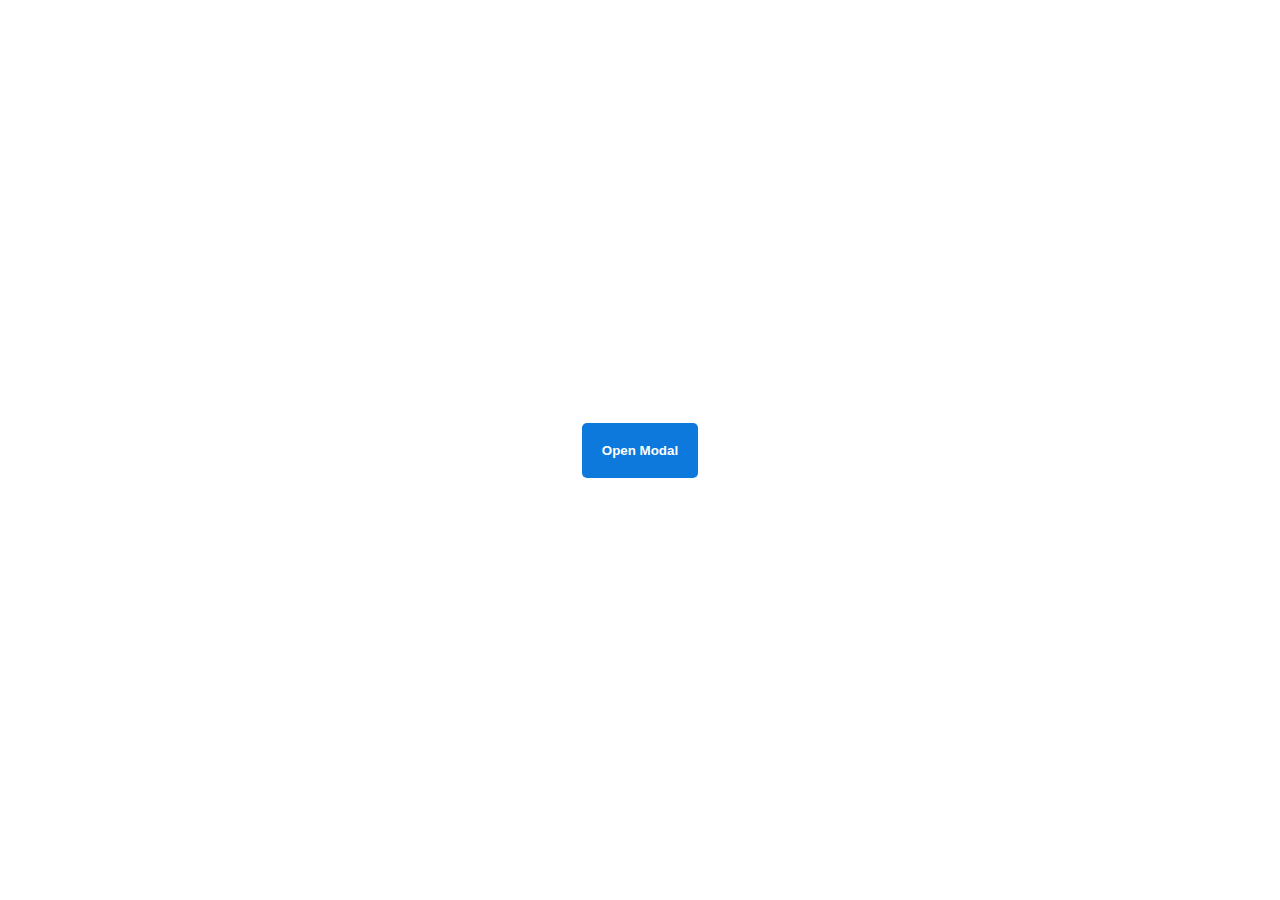
<file: animation/02-pop-up/index.html>
<!DOCTYPE html>
<html lang="en">
  <head>
    <meta charset="UTF-8" />
    <meta http-equiv="X-UA-Compatible" content="IE=edge" />
    <meta name="viewport" content="width=device-width, initial-scale=1.0" />
    <title>Popup</title>
    <link rel="stylesheet" href="style.css" />
  </head>
  <body>
    <div class="backdrop"></div>
    <div class="popup-modal">
      <h1>Look at me!</h1>
      <p>I'm a pop up dialog!</p>
      <button id="close-modal">Close Modal</button>
    </div>
    <div class="button-container">
      <button id="trigger-modal">Open Modal</button>
    </div>
    <script src="script.js"></script>
  </body>
</html>
</file>
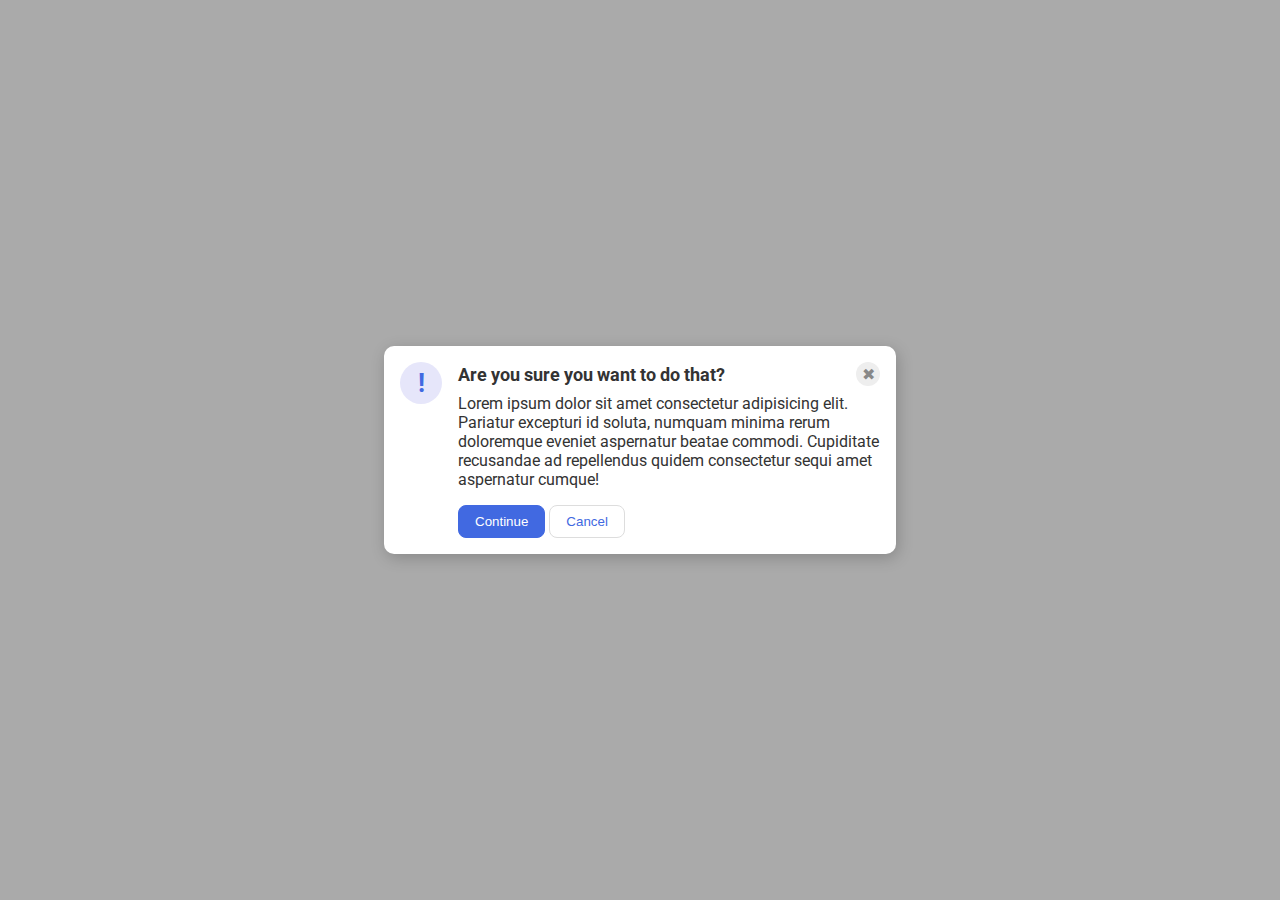
<file: flex/05-flex-modal/index.html>
<!DOCTYPE html>
<html lang="en">
  <head>
    <meta charset="UTF-8" />
    <meta http-equiv="X-UA-Compatible" content="IE=edge" />
    <meta name="viewport" content="width=device-width, initial-scale=1.0" />
    <link rel="stylesheet" href="style.css" />
    <title>Modal</title>
  </head>
  <body>
    <div class="modal">
      <div class="icon">!</div>
      <div class="container">
        <div class="header">
          Are you sure you want to do that?
          <div class="close-button">✖</div>
        </div>
        <div class="text">
          Lorem ipsum dolor sit amet consectetur adipisicing elit. Pariatur
          excepturi id soluta, numquam minima rerum doloremque eveniet
          aspernatur beatae commodi. Cupiditate recusandae ad repellendus quidem
          consectetur sequi amet aspernatur cumque!
        </div>
        <button class="continue">Continue</button>
        <button class="cancel">Cancel</button>
      </div>
    </div>
  </body>
</html>
</file>
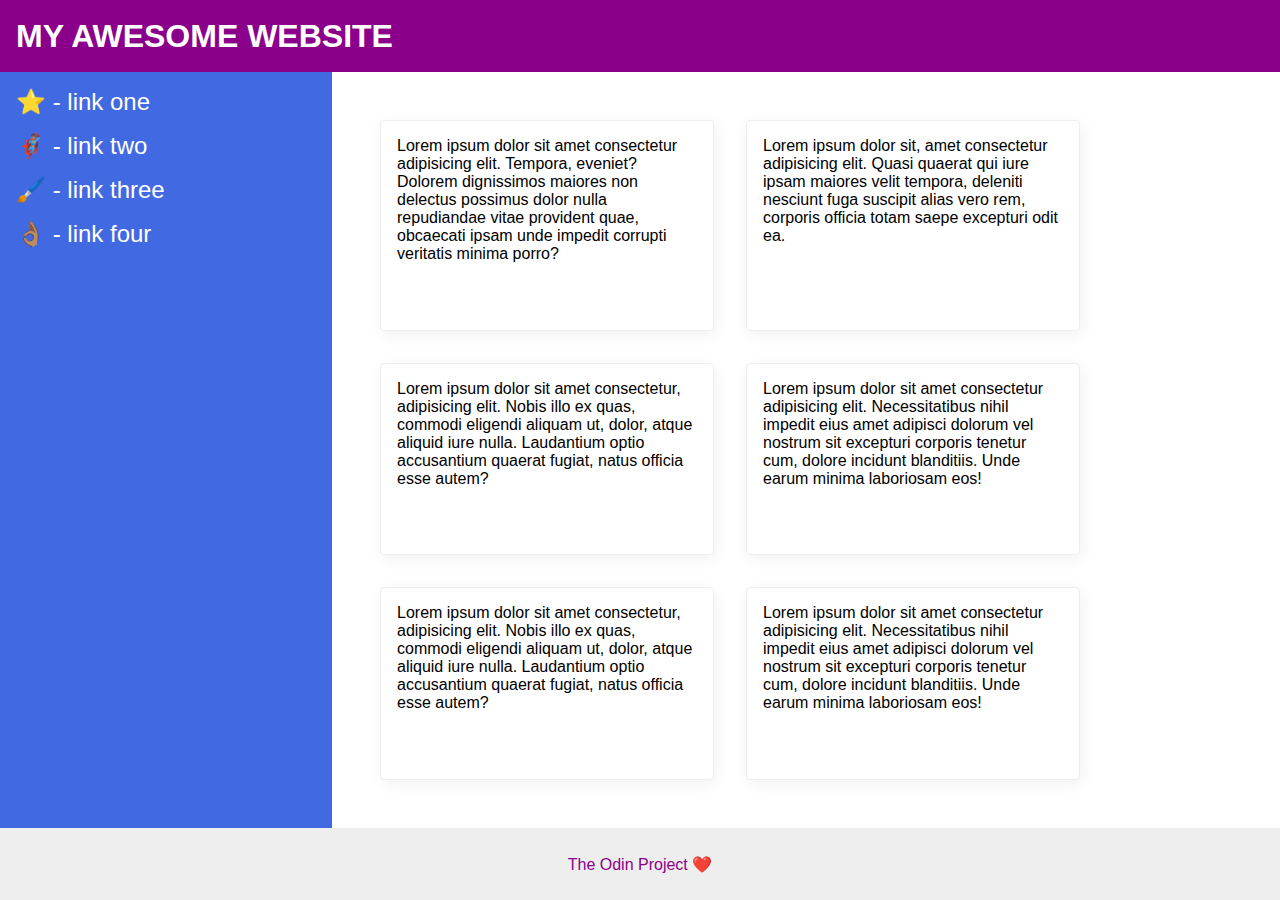
<file: flex/07-flex-layout-2/index.html>
<!DOCTYPE html>
<html lang="en">
  <head>
    <meta charset="UTF-8" />
    <meta http-equiv="X-UA-Compatible" content="IE=edge" />
    <meta name="viewport" content="width=device-width, initial-scale=1.0" />
    <title>The Holy Grail</title>
    <link rel="stylesheet" href="style.css" />
  </head>
  <body>
    <div class="header">MY AWESOME WEBSITE</div>

    <div class="body">
      <div class="sidebar">
        <ul>
          <li><a href="google.com">⭐ - link one</a></li>
          <li><a href="google.com">🦸🏽‍♂️ - link two</a></li>
          <li><a href="google.com">🖌️ - link three</a></li>
          <li><a href="google.com">👌🏽 - link four</a></li>
        </ul>
      </div>

      <div class="container">
        <div class="card">
          Lorem ipsum dolor sit amet consectetur adipisicing elit. Tempora,
          eveniet? Dolorem dignissimos maiores non delectus possimus dolor nulla
          repudiandae vitae provident quae, obcaecati ipsam unde impedit
          corrupti veritatis minima porro?
        </div>
        <div class="card">
          Lorem ipsum dolor sit, amet consectetur adipisicing elit. Quasi
          quaerat qui iure ipsam maiores velit tempora, deleniti nesciunt fuga
          suscipit alias vero rem, corporis officia totam saepe excepturi odit
          ea.
        </div>
        <div class="card">
          Lorem ipsum dolor sit amet consectetur, adipisicing elit. Nobis illo
          ex quas, commodi eligendi aliquam ut, dolor, atque aliquid iure nulla.
          Laudantium optio accusantium quaerat fugiat, natus officia esse autem?
        </div>
        <div class="card">
          Lorem ipsum dolor sit amet consectetur adipisicing elit.
          Necessitatibus nihil impedit eius amet adipisci dolorum vel nostrum
          sit excepturi corporis tenetur cum, dolore incidunt blanditiis. Unde
          earum minima laboriosam eos!
        </div>
        <div class="card">
          Lorem ipsum dolor sit amet consectetur, adipisicing elit. Nobis illo
          ex quas, commodi eligendi aliquam ut, dolor, atque aliquid iure nulla.
          Laudantium optio accusantium quaerat fugiat, natus officia esse autem?
        </div>
        <div class="card">
          Lorem ipsum dolor sit amet consectetur adipisicing elit.
          Necessitatibus nihil impedit eius amet adipisci dolorum vel nostrum
          sit excepturi corporis tenetur cum, dolore incidunt blanditiis. Unde
          earum minima laboriosam eos!
        </div>
      </div>
    </div>

    <div class="footer">The Odin Project ❤️</div>
  </body>
</html>
</file>
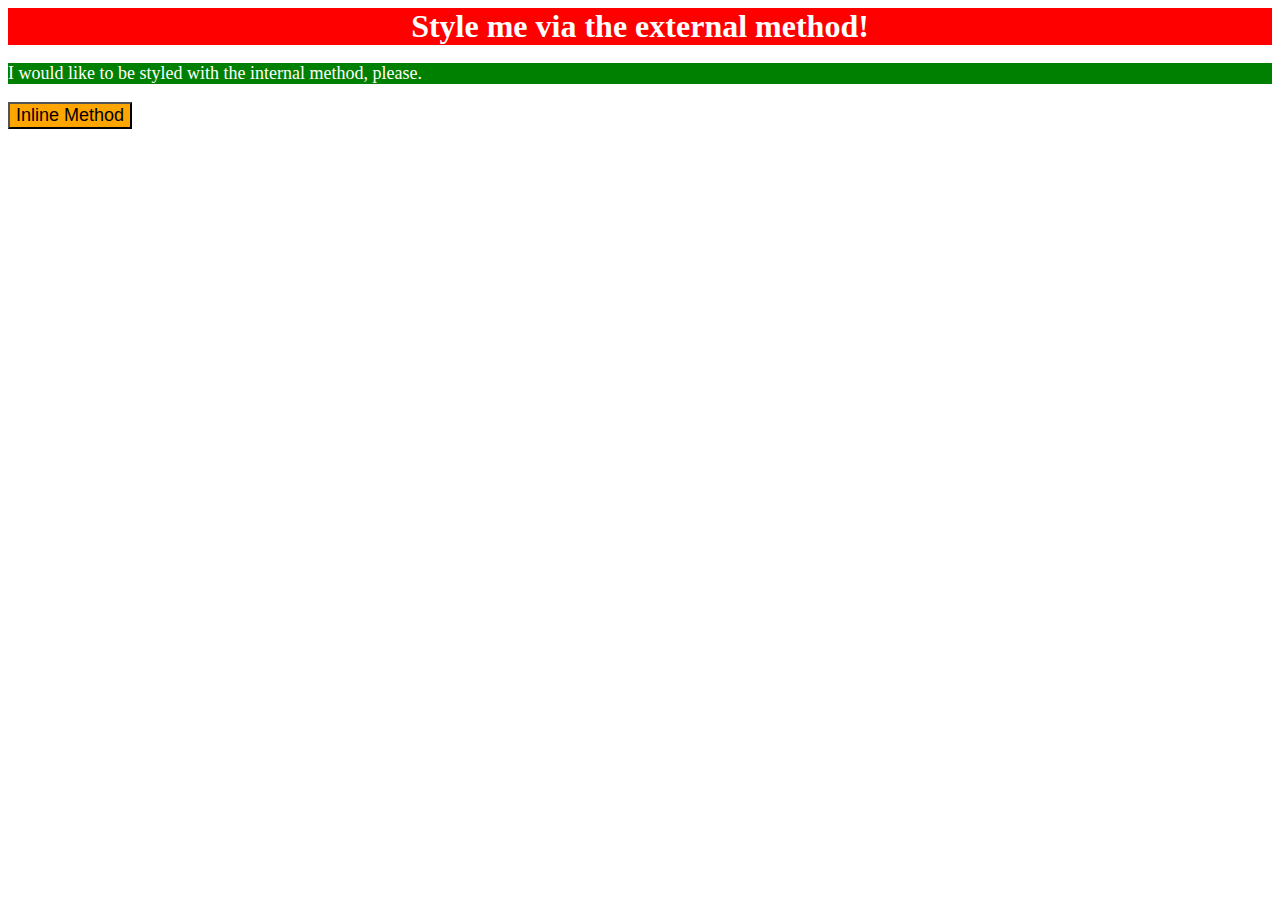
<file: foundations/01-css-methods/index.html>
<!DOCTYPE html>
<html lang="en">
  <head>
    <meta charset="UTF-8" />
    <meta http-equiv="X-UA-Compatible" content="IE=edge" />
    <meta name="viewport" content="width=device-width, initial-scale=1.0" />
    <link rel="stylesheet" href="styles.css" />
    <style>
      p {
        background-color: green;
        color: white;
        font-size: 18px;
      }
    </style>
    <title>Methods for Adding CSS</title>
  </head>
  <body>
    <div>Style me via the external method!</div>
    <p>I would like to be styled with the internal method, please.</p>
    <button style="font-size: 18px; background-color: orange">
      Inline Method
    </button>
  </body>
</html>
</file>
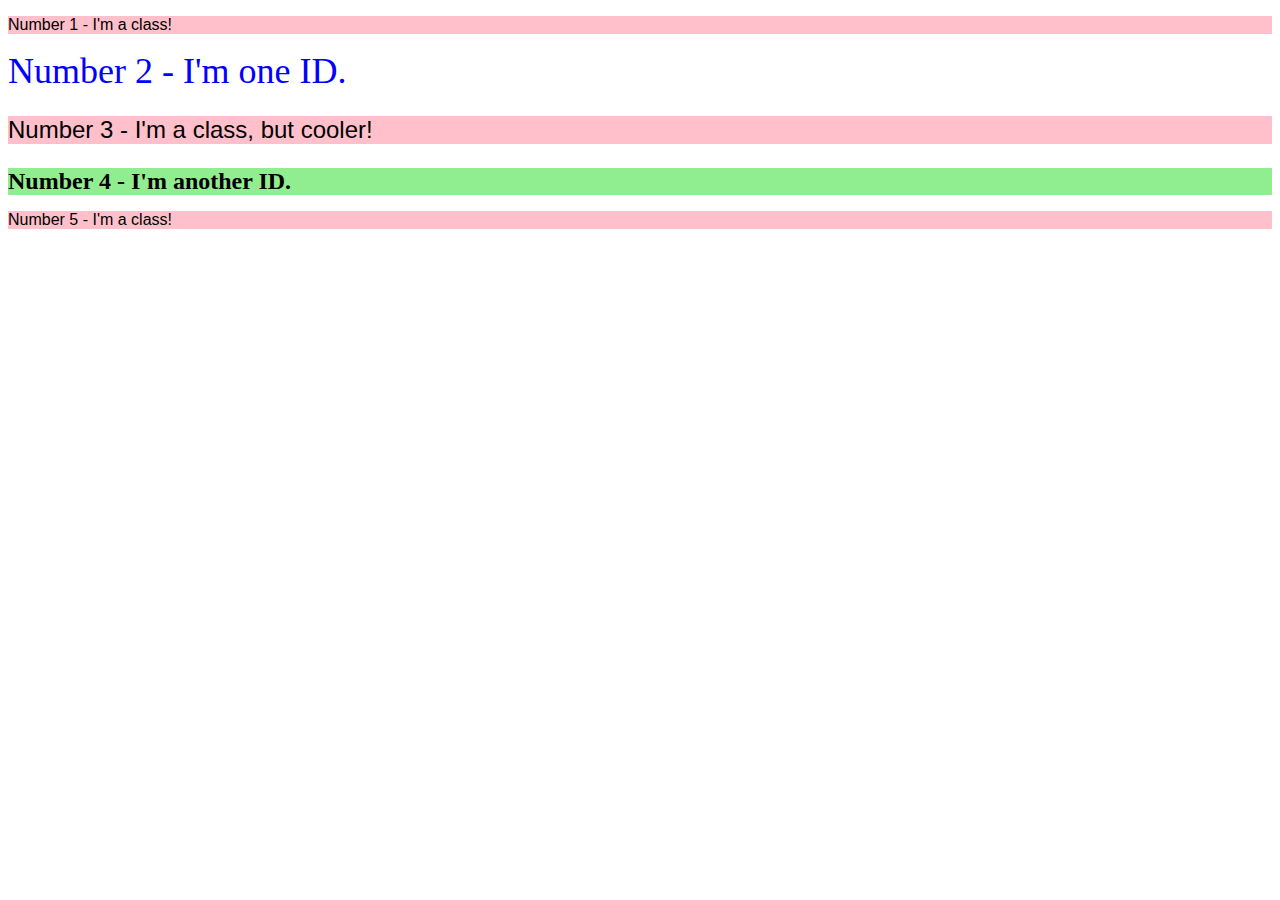
<file: foundations/02-class-id-selectors/index.html>
<!DOCTYPE html>
<html lang="en">
  <head>
    <meta charset="UTF-8" />
    <meta http-equiv="X-UA-Compatible" content="IE=edge" />
    <meta name="viewport" content="width=device-width, initial-scale=1.0" />
    <title>Class and ID Selectors</title>
    <link rel="stylesheet" href="style.css" />
  </head>
  <body>
    <p class="odd">Number 1 - I'm a class!</p>
    <div id="second">Number 2 - I'm one ID.</div>
    <p class="odd cooler">Number 3 - I'm a class, but cooler!</p>
    <div id="fourth">Number 4 - I'm another ID.</div>
    <p class="odd">Number 5 - I'm a class!</p>
  </body>
</html>
</file>
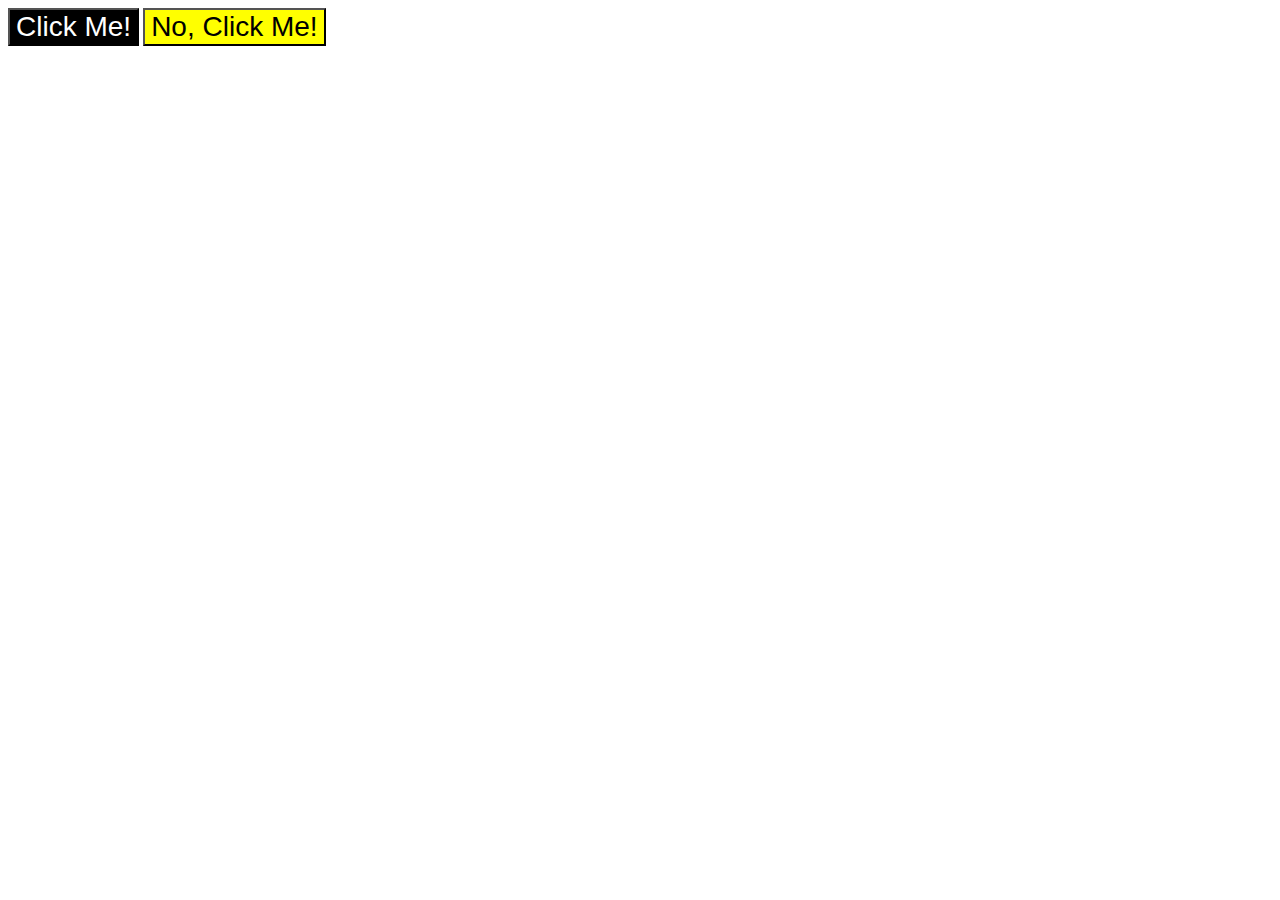
<file: foundations/03-grouping-selectors/index.html>
<!DOCTYPE html>
<html lang="en">
  <head>
    <meta charset="UTF-8" />
    <meta http-equiv="X-UA-Compatible" content="IE=edge" />
    <meta name="viewport" content="width=device-width, initial-scale=1.0" />
    <title>Grouping Selectors</title>
    <link rel="stylesheet" href="style.css" />
  </head>
  <body>
    <button class="one">Click Me!</button>
    <button class="two">No, Click Me!</button>
  </body>
</html>
</file>
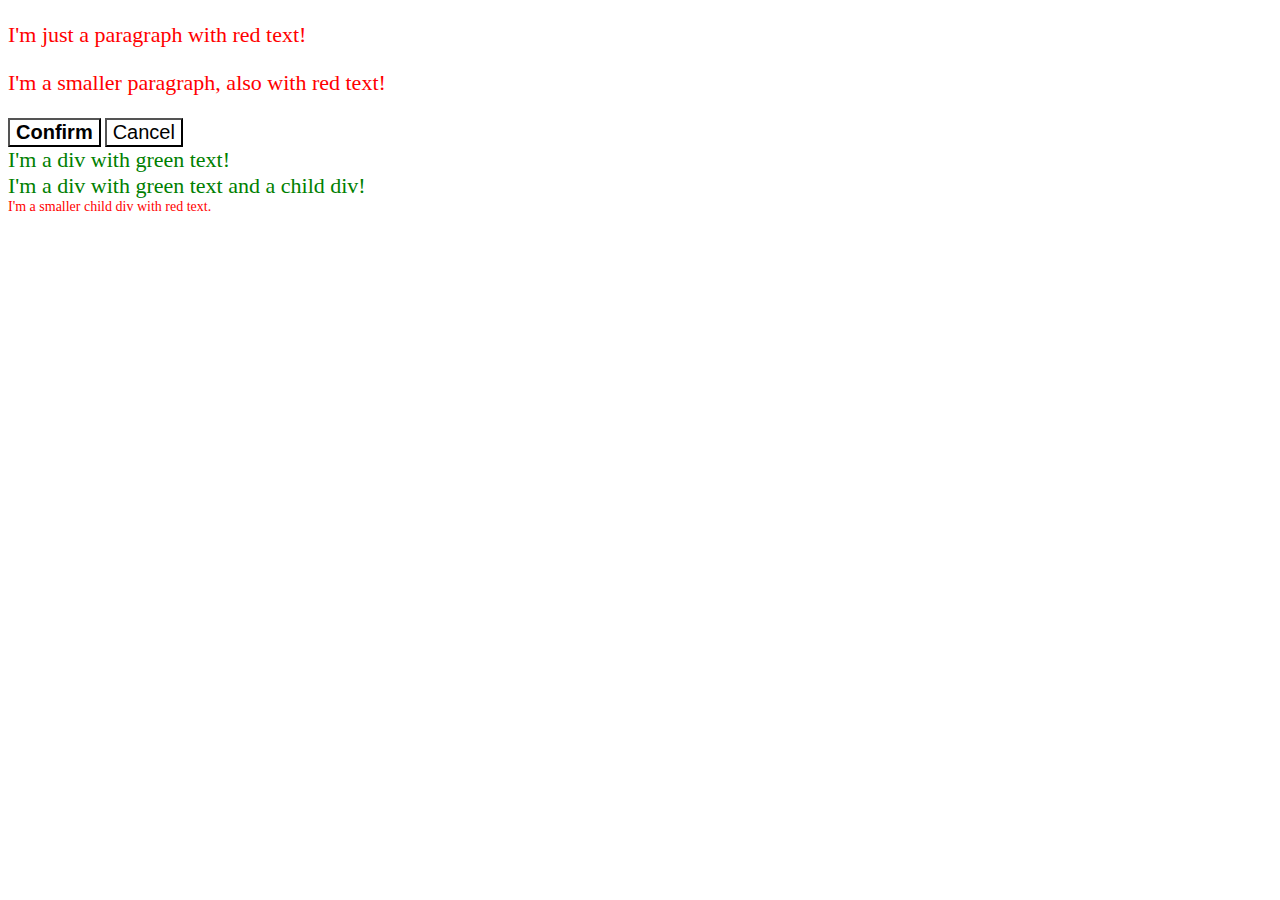
<file: foundations/06-cascade-fix/index.html>
<!DOCTYPE html>
<html lang="en">
<head>
  <meta charset="UTF-8">
  <meta http-equiv="X-UA-Compatible" content="IE=edge">
  <meta name="viewport" content="width=device-width, initial-scale=1.0">
  <title>Fix the Cascade</title>
  <link rel="stylesheet" href="style.css">
</head>
<body>
  <p class="para">I'm just a paragraph with red text!</p>
  <p class="para small-para">I'm a smaller paragraph, also with red text!</p>

  <button id="confirm-button" class="button confirm">Confirm</button>
  <button id="cancel-button" class="button cancel">Cancel</button>

  <div class="text">I'm a div with green text!</div>
  <div class="text">I'm a div with green text and a child div!
    <div class="text child">I'm a smaller child div with red text.</div>
  </div>
</body>
</html>
</file>
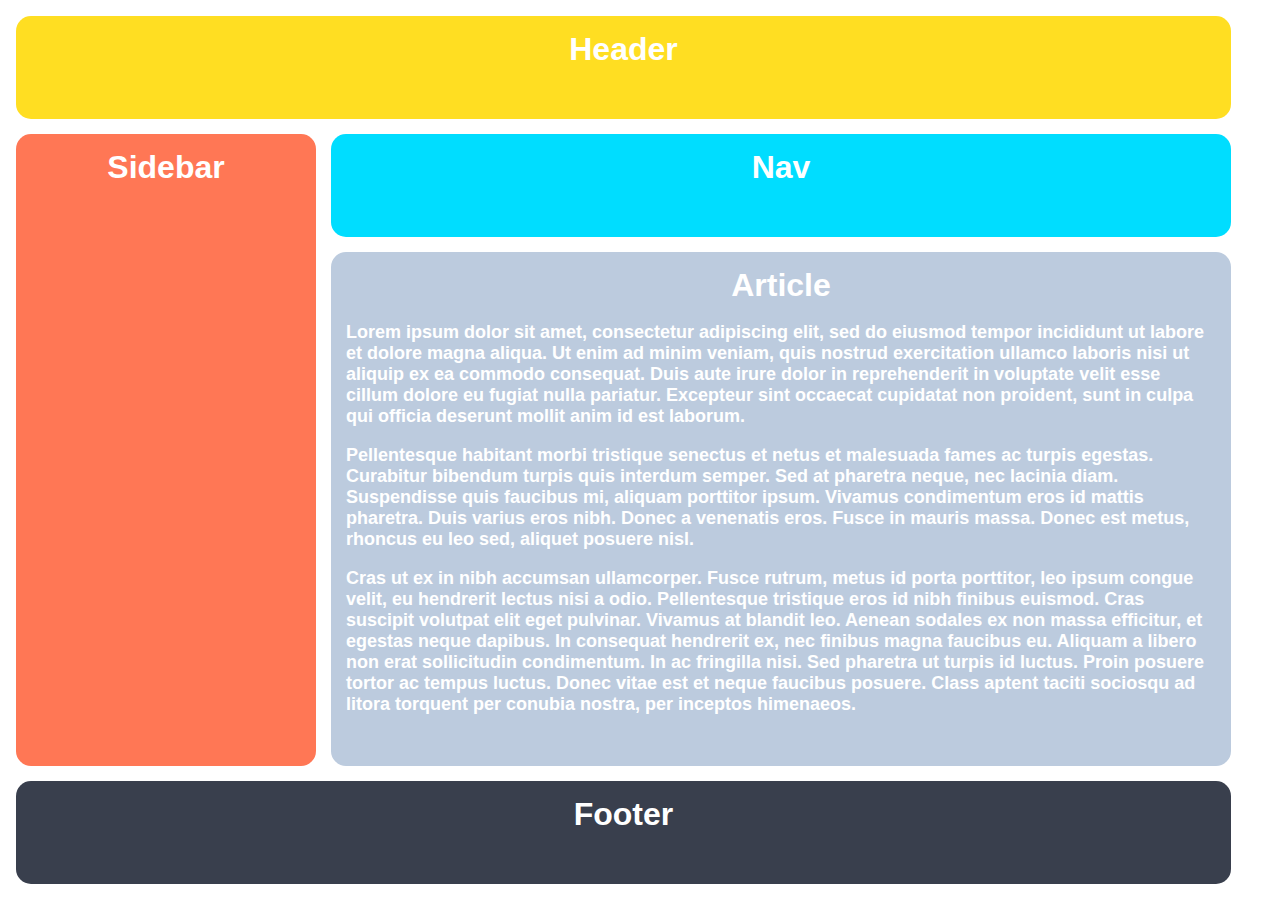
<file: grid/01-grid-layout-1/index.html>
<!DOCTYPE html>
<html lang="en">
<head>
  <meta charset="UTF-8">
  <meta http-equiv="X-UA-Compatible" content="IE=edge">
  <meta name="viewport" content="width=device-width, initial-scale=1.0">
  <title>The Holy Grail</title>
  <link rel="stylesheet" href="style.css">
</head>
<body>
  <div class="container">
    <div class="header">Header</div>
    <div class="sidebar">Sidebar</div>
    <div class="nav">Nav</div>
    <div class="article">Article
      <p>Lorem  ipsum dolor sit amet, consectetur adipiscing elit, sed do eiusmod tempor incididunt ut labore et dolore magna aliqua. Ut enim ad minim veniam, quis nostrud exercitation ullamco laboris nisi ut aliquip ex ea commodo consequat. Duis aute irure dolor in reprehenderit in voluptate velit esse cillum dolore eu fugiat nulla pariatur. Excepteur sint occaecat cupidatat non proident, sunt in culpa qui officia deserunt mollit anim id est laborum.</p>
      <p>Pellentesque habitant morbi tristique senectus et netus et malesuada fames ac turpis egestas. Curabitur bibendum turpis quis interdum semper. Sed at pharetra neque, nec lacinia diam. Suspendisse quis faucibus mi, aliquam porttitor ipsum. Vivamus condimentum eros id mattis pharetra. Duis varius eros nibh. Donec a venenatis eros. Fusce in mauris massa. Donec est metus, rhoncus eu leo sed, aliquet posuere nisl.</p>
      <p>Cras ut ex in nibh accumsan ullamcorper. Fusce rutrum, metus id porta porttitor, leo ipsum congue velit, eu hendrerit lectus nisi a odio. Pellentesque tristique eros id nibh finibus euismod. Cras suscipit volutpat elit eget pulvinar. Vivamus at blandit leo. Aenean sodales ex non massa efficitur, et egestas neque dapibus. In consequat hendrerit ex, nec finibus magna faucibus eu. Aliquam a libero non erat sollicitudin condimentum. In ac fringilla nisi. Sed pharetra ut turpis id luctus. Proin posuere tortor ac tempus luctus. Donec vitae est et neque faucibus posuere. Class aptent taciti sociosqu ad litora torquent per conubia nostra, per inceptos himenaeos.</p>
    </div>
    <div class="footer">Footer</div>
  </div>
</body>
</html>
</file>
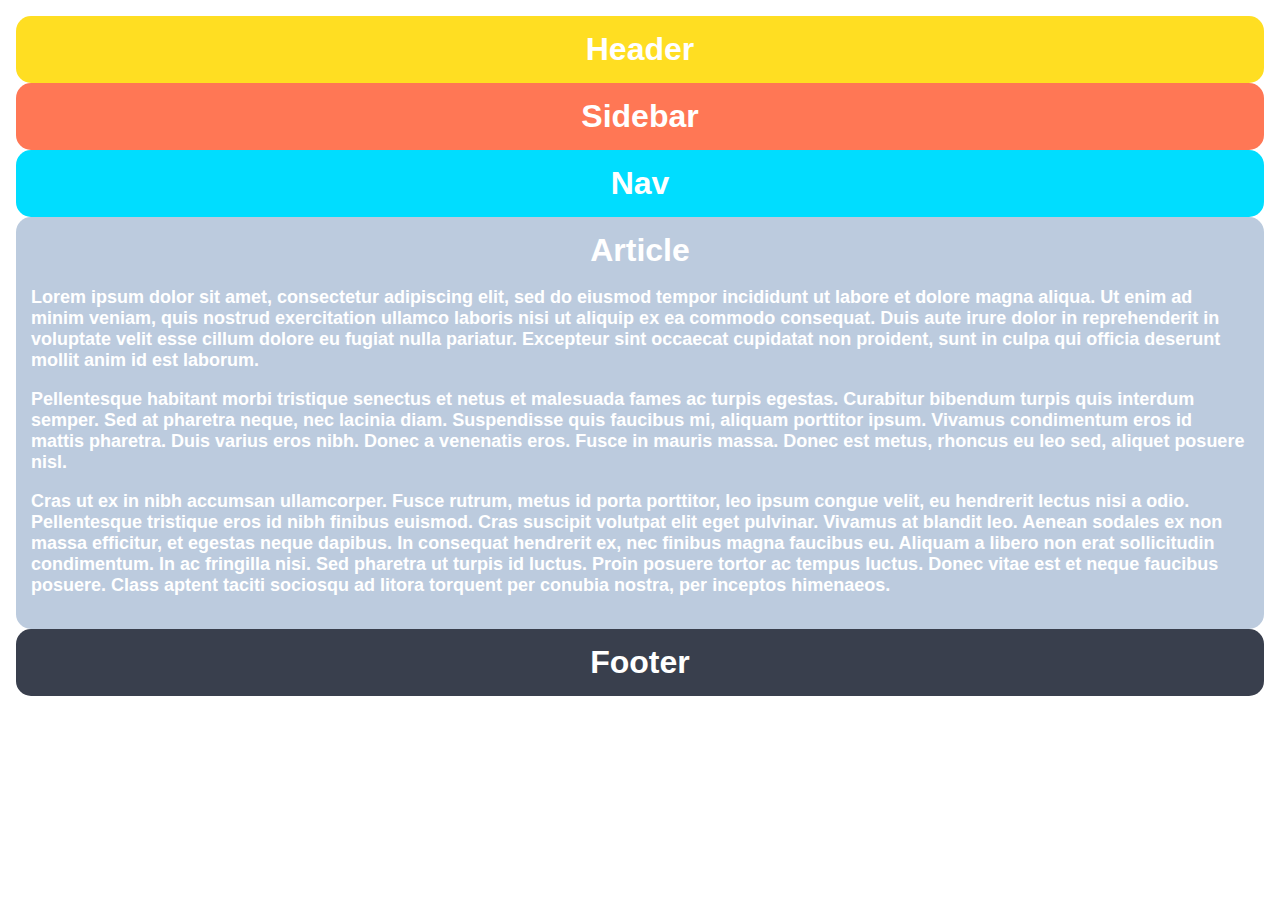
<file: grid/02-grid-layout-2/index.html>
<!DOCTYPE html>
<html lang="en">
<head>
  <meta charset="UTF-8">
  <meta http-equiv="X-UA-Compatible" content="IE=edge">
  <meta name="viewport" content="width=device-width, initial-scale=1.0">
  <title>Responsive Holy Grail</title>
  <link rel="stylesheet" href="style.css">
</head>
<body>
  <div class="container">
    <div class="header">Header</div>
    <div class="sidebar">Sidebar</div>
    <div class="nav">Nav</div>
    <div class="article">Article
      <p>Lorem  ipsum dolor sit amet, consectetur adipiscing elit, sed do eiusmod tempor incididunt ut labore et dolore magna aliqua. Ut enim ad minim veniam, quis nostrud exercitation ullamco laboris nisi ut aliquip ex ea commodo consequat. Duis aute irure dolor in reprehenderit in voluptate velit esse cillum dolore eu fugiat nulla pariatur. Excepteur sint occaecat cupidatat non proident, sunt in culpa qui officia deserunt mollit anim id est laborum.</p>
      <p>Pellentesque habitant morbi tristique senectus et netus et malesuada fames ac turpis egestas. Curabitur bibendum turpis quis interdum semper. Sed at pharetra neque, nec lacinia diam. Suspendisse quis faucibus mi, aliquam porttitor ipsum. Vivamus condimentum eros id mattis pharetra. Duis varius eros nibh. Donec a venenatis eros. Fusce in mauris massa. Donec est metus, rhoncus eu leo sed, aliquet posuere nisl.</p>
      <p>Cras ut ex in nibh accumsan ullamcorper. Fusce rutrum, metus id porta porttitor, leo ipsum congue velit, eu hendrerit lectus nisi a odio. Pellentesque tristique eros id nibh finibus euismod. Cras suscipit volutpat elit eget pulvinar. Vivamus at blandit leo. Aenean sodales ex non massa efficitur, et egestas neque dapibus. In consequat hendrerit ex, nec finibus magna faucibus eu. Aliquam a libero non erat sollicitudin condimentum. In ac fringilla nisi. Sed pharetra ut turpis id luctus. Proin posuere tortor ac tempus luctus. Donec vitae est et neque faucibus posuere. Class aptent taciti sociosqu ad litora torquent per conubia nostra, per inceptos himenaeos.</p>
    </div>
    <div class="footer">Footer</div>
  </div>
</body>
</html>
</file>
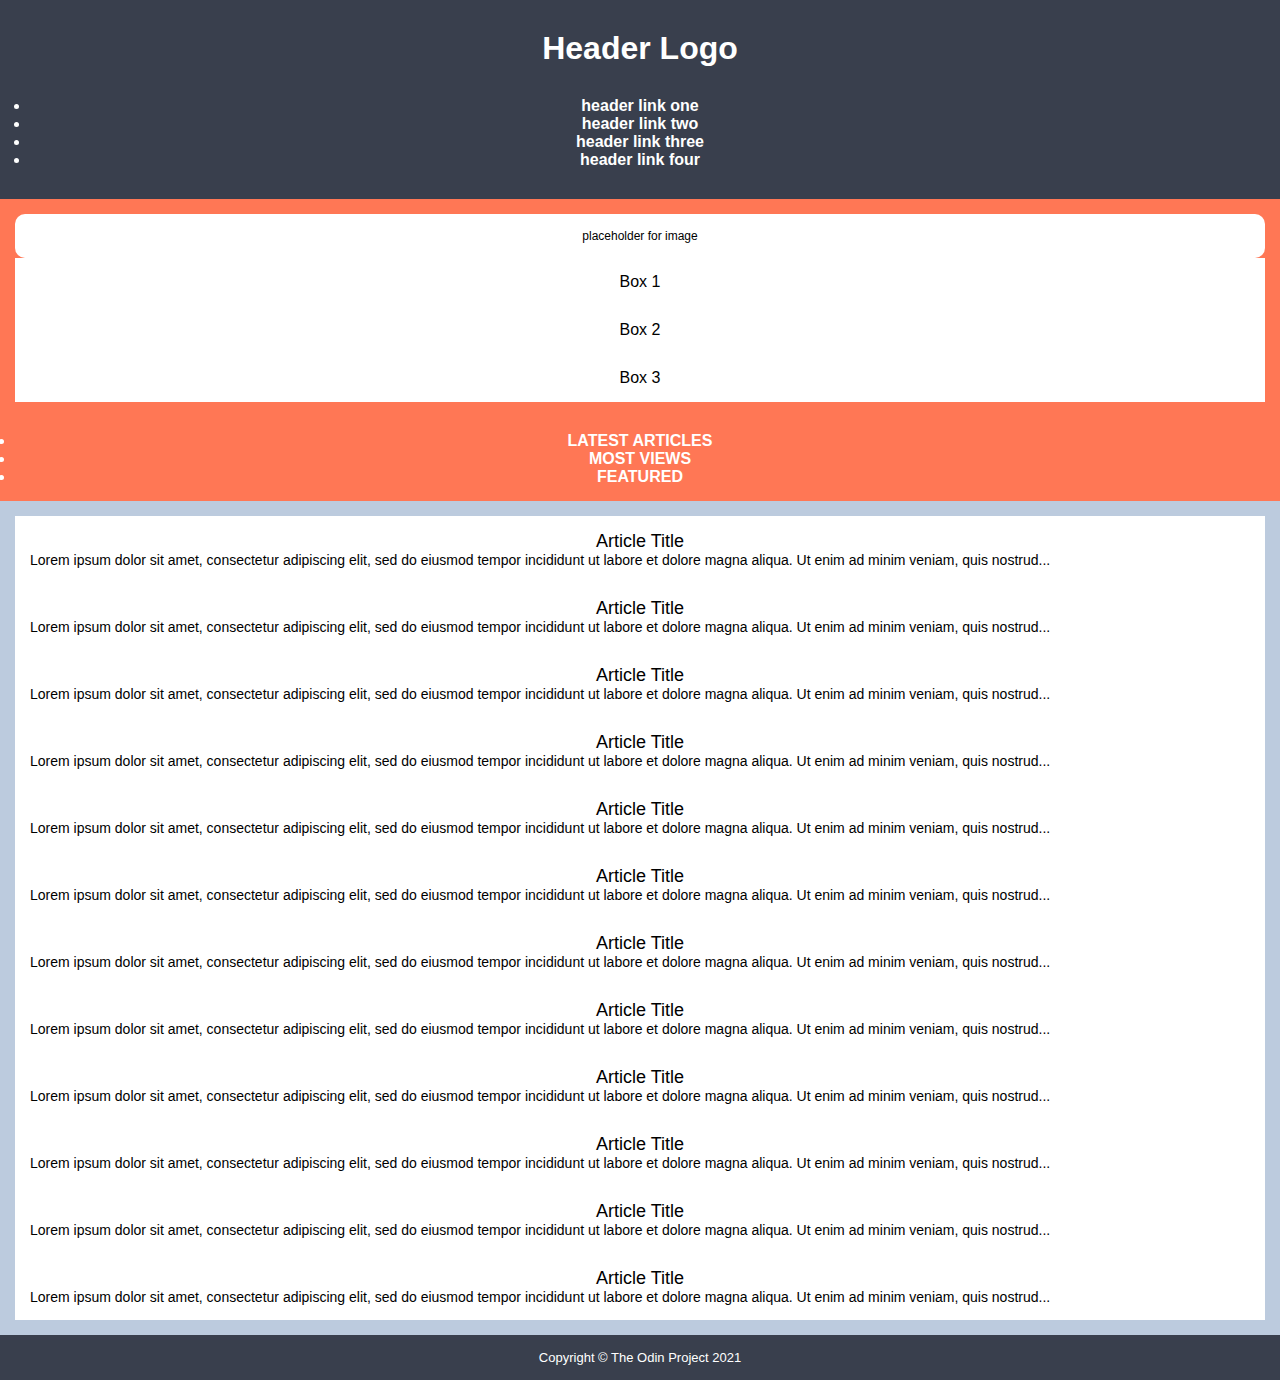
<file: grid/03-grid-layout-3/index.html>
<!DOCTYPE html>
<html lang="en">
<head>
  <meta charset="UTF-8">
  <meta http-equiv="X-UA-Compatible" content="IE=edge">
  <meta name="viewport" content="width=device-width, initial-scale=1.0">
  <title>Holy Grail Mockup</title>
  <link rel="stylesheet" href="style.css">
</head>
<body>
  <div class="container">

    <div class="header">
      <div class="logo">Header Logo</div>
      <div class="menu">
        <ul>
          <li>header link one</li>
          <li>header link two</li>
          <li>header link three</li>
          <li>header link four</li>
        </ul>
      </div>
    </div>

    <div class="sidebar">
      <div class="photo">
        <p>placeholder for image</p>    
      </div>
      <div class="side-content">Box 1
      </div>
      <div class="side-content">Box 2
      </div>
      <div class="side-content">Box 3
      </div>
    </div>

    <div class="nav">
      <ul>
        <li>Latest Articles</li>
        <li>Most Views</li>
        <li>Featured</li>
      </ul>
    </div>

    <div class="article">
      <div class="card">
        <p class="title">Article Title</p>
        <p>Lorem ipsum dolor sit amet, consectetur adipiscing elit, sed do eiusmod tempor incididunt ut labore et dolore magna aliqua. Ut enim ad minim veniam, quis nostrud...</p>
      </div>
      <div class="card">
        <p class="title">Article Title</p>
        <p>Lorem ipsum dolor sit amet, consectetur adipiscing elit, sed do eiusmod tempor incididunt ut labore et dolore magna aliqua. Ut enim ad minim veniam, quis nostrud...</p>
      </div>
      <div class="card">
        <p class="title">Article Title</p>
        <p>Lorem ipsum dolor sit amet, consectetur adipiscing elit, sed do eiusmod tempor incididunt ut labore et dolore magna aliqua. Ut enim ad minim veniam, quis nostrud...</p>
      </div>
      <div class="card">
        <p class="title">Article Title</p>
        <p>Lorem ipsum dolor sit amet, consectetur adipiscing elit, sed do eiusmod tempor incididunt ut labore et dolore magna aliqua. Ut enim ad minim veniam, quis nostrud...</p>
      </div>
      <div class="card">
        <p class="title">Article Title</p>
        <p>Lorem ipsum dolor sit amet, consectetur adipiscing elit, sed do eiusmod tempor incididunt ut labore et dolore magna aliqua. Ut enim ad minim veniam, quis nostrud...</p>
      </div>
      <div class="card">
        <p class="title">Article Title</p>
        <p>Lorem ipsum dolor sit amet, consectetur adipiscing elit, sed do eiusmod tempor incididunt ut labore et dolore magna aliqua. Ut enim ad minim veniam, quis nostrud...</p>
      </div>
      <div class="card">
        <p class="title">Article Title</p>
        <p>Lorem ipsum dolor sit amet, consectetur adipiscing elit, sed do eiusmod tempor incididunt ut labore et dolore magna aliqua. Ut enim ad minim veniam, quis nostrud...</p>
      </div>
      <div class="card">
        <p class="title">Article Title</p>
        <p>Lorem ipsum dolor sit amet, consectetur adipiscing elit, sed do eiusmod tempor incididunt ut labore et dolore magna aliqua. Ut enim ad minim veniam, quis nostrud...</p>
      </div>
      <div class="card">
        <p class="title">Article Title</p>
        <p>Lorem ipsum dolor sit amet, consectetur adipiscing elit, sed do eiusmod tempor incididunt ut labore et dolore magna aliqua. Ut enim ad minim veniam, quis nostrud...</p>
      </div>
      <div class="card">
        <p class="title">Article Title</p>
        <p>Lorem ipsum dolor sit amet, consectetur adipiscing elit, sed do eiusmod tempor incididunt ut labore et dolore magna aliqua. Ut enim ad minim veniam, quis nostrud...</p>
      </div>
      <div class="card">
        <p class="title">Article Title</p>
        <p>Lorem ipsum dolor sit amet, consectetur adipiscing elit, sed do eiusmod tempor incididunt ut labore et dolore magna aliqua. Ut enim ad minim veniam, quis nostrud...</p>
      </div>
      <div class="card">
        <p class="title">Article Title</p>
        <p>Lorem ipsum dolor sit amet, consectetur adipiscing elit, sed do eiusmod tempor incididunt ut labore et dolore magna aliqua. Ut enim ad minim veniam, quis nostrud...</p>
      </div>
    </div>

    <div class="footer">
      <p>Copyright © The Odin Project 2021
    </div>
    
  </div>
</body>
</html>
</file>
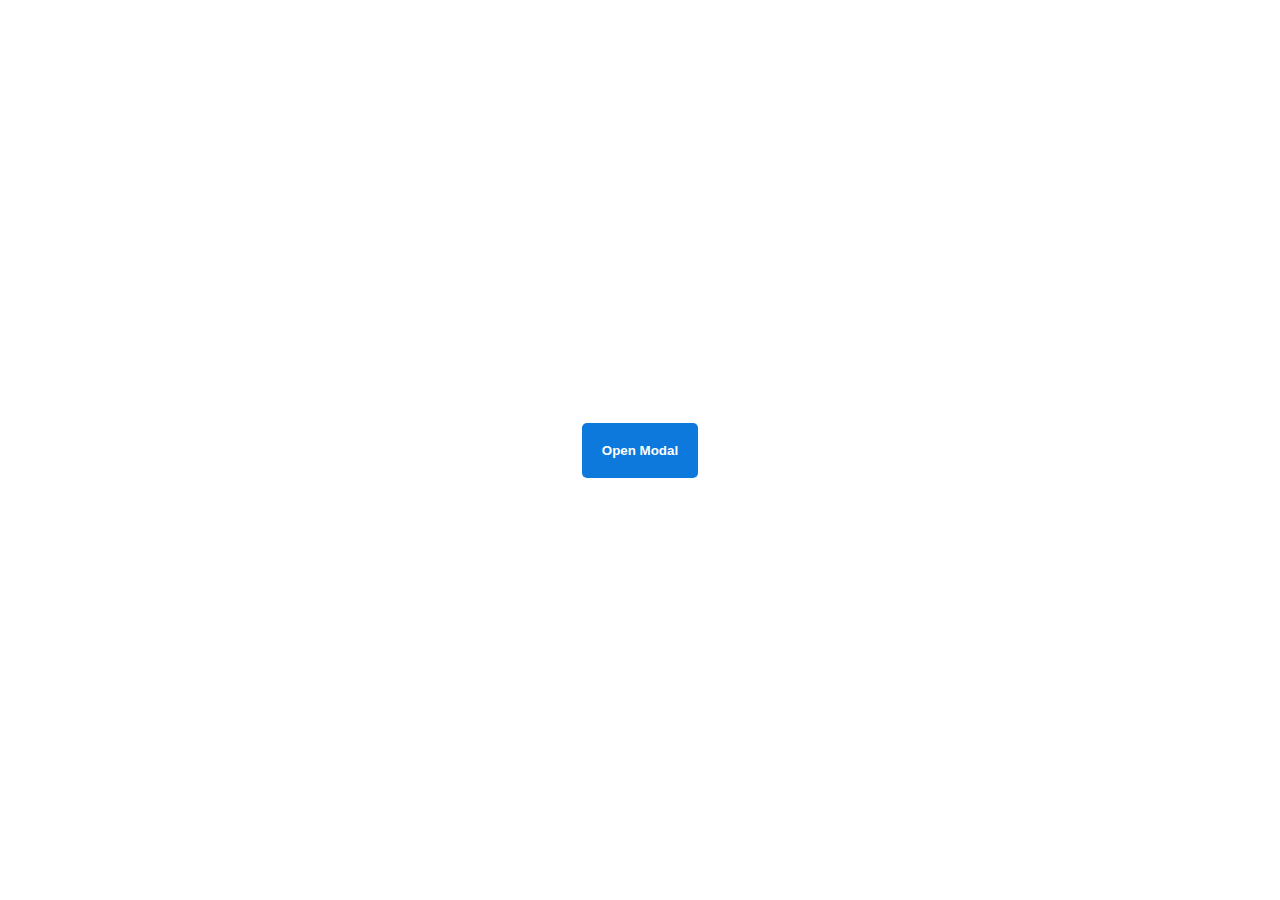
<file: animation/02-pop-up/solution/solution.html>
<!DOCTYPE html>
<html lang="en">
  <head>
    <meta charset="UTF-8" />
    <meta http-equiv="X-UA-Compatible" content="IE=edge" />
    <meta name="viewport" content="width=device-width, initial-scale=1.0" />
    <title>Popup</title>
    <link rel="stylesheet" href="solution.css" />
  </head>
  <body>
    <div class="backdrop"></div>
    <div class="popup-modal">
      <h1>Look at me!</h1>
      <p>I'm a pop up dialog!</p>
      <button id="close-modal">Close Modal</button>
    </div>
    <div class="button-container">
      <button id="trigger-modal">Open Modal</button>
    </div>
    <script src="solution.js"></script>
  </body>
</html>
</file>
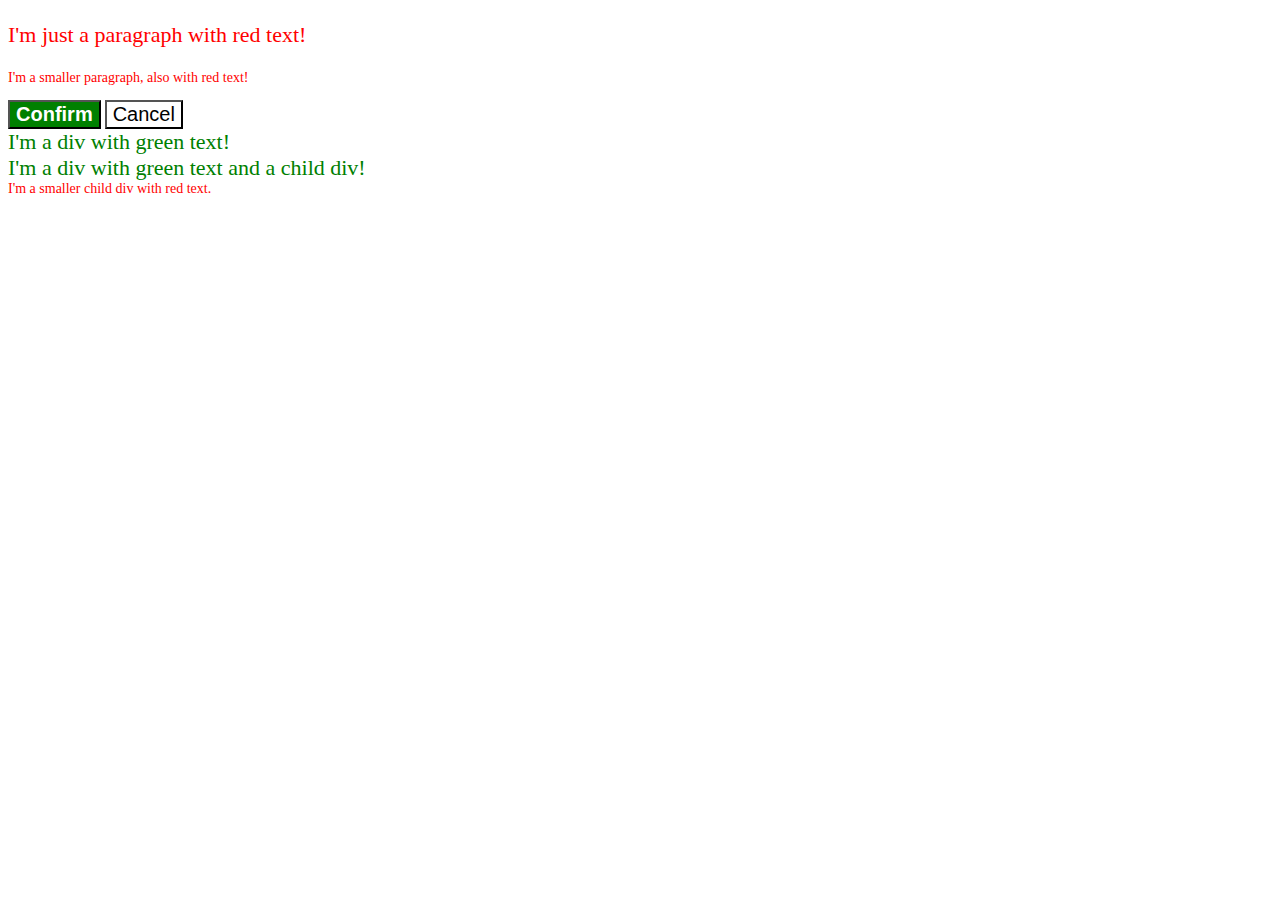
<file: foundations/06-cascade-fix/solution/solution.html>
<!DOCTYPE html>
<html lang="en">
<head>
  <meta charset="UTF-8">
  <meta http-equiv="X-UA-Compatible" content="IE=edge">
  <meta name="viewport" content="width=device-width, initial-scale=1.0">
  <title>Fix the Cascade</title>
  <link rel="stylesheet" href="solution.css">
</head>
<body>
  <p class="para">I'm just a paragraph with red text!</p>
  <p class="para small-para">I'm a smaller paragraph, also with red text!</p>

  <button id="confirm-button" class="button confirm">Confirm</button>
  <button id="cancel-button" class="button cancel">Cancel</button>

  <div class="text">I'm a div with green text!</div>
  <div class="text">I'm a div with green text and a child div!
    <div class="text child">I'm a smaller child div with red text.</div>
  </div>
</body>
</html>
</file>
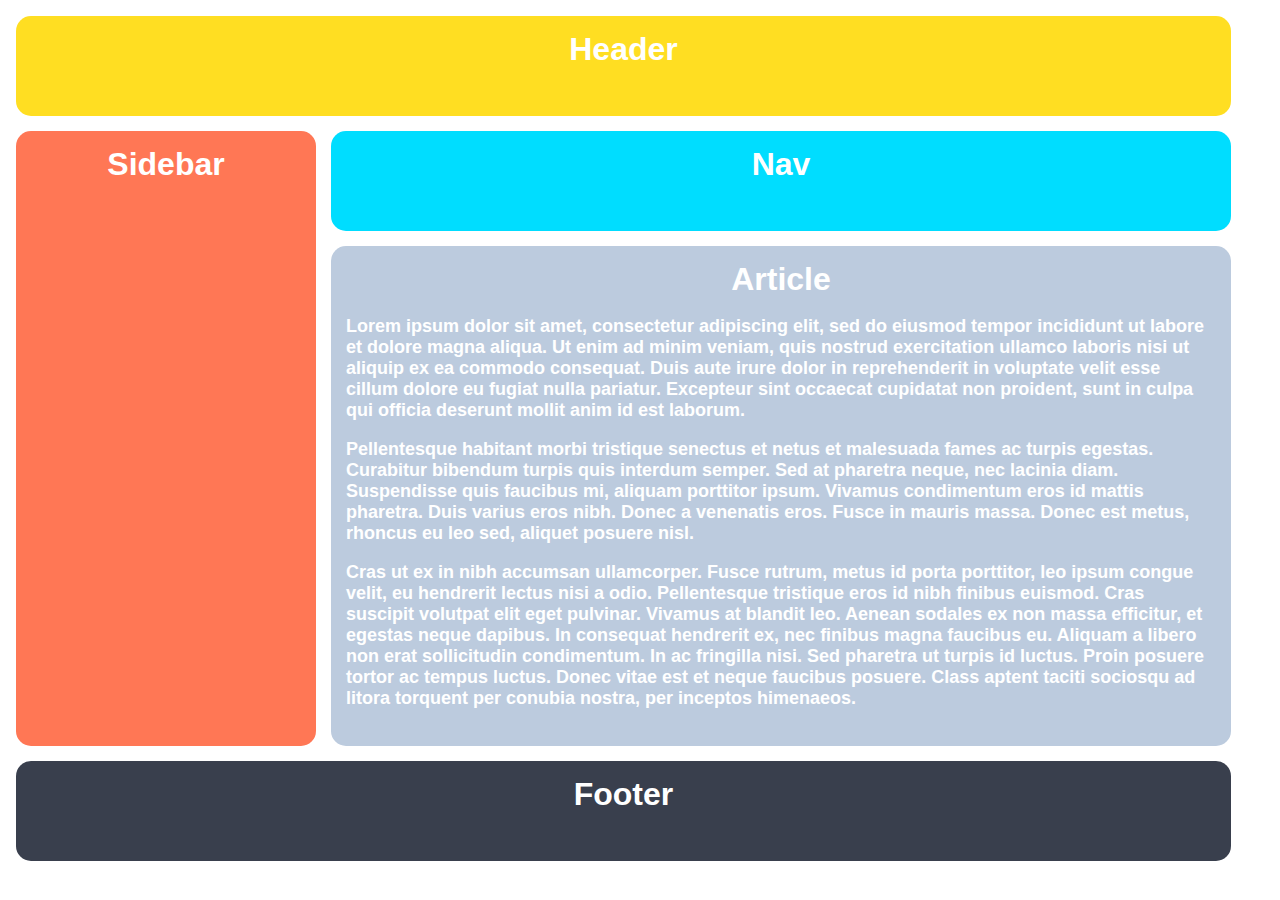
<file: grid/01-grid-layout-1/solution/solution.html>
<!DOCTYPE html>
<html lang="en">
<head>
  <meta charset="UTF-8">
  <meta http-equiv="X-UA-Compatible" content="IE=edge">
  <meta name="viewport" content="width=device-width, initial-scale=1.0">
  <title>The Holy Grail</title>
  <link rel="stylesheet" href="solution.css">
</head>
<body>
  <div class="container">
    <div class="header">Header</div>
    <div class="sidebar">Sidebar</div>
    <div class="nav">Nav</div>
    <div class="article">Article
      <p>Lorem  ipsum dolor sit amet, consectetur adipiscing elit, sed do eiusmod tempor incididunt ut labore et dolore magna aliqua. Ut enim ad minim veniam, quis nostrud exercitation ullamco laboris nisi ut aliquip ex ea commodo consequat. Duis aute irure dolor in reprehenderit in voluptate velit esse cillum dolore eu fugiat nulla pariatur. Excepteur sint occaecat cupidatat non proident, sunt in culpa qui officia deserunt mollit anim id est laborum.</p>
      <p>Pellentesque habitant morbi tristique senectus et netus et malesuada fames ac turpis egestas. Curabitur bibendum turpis quis interdum semper. Sed at pharetra neque, nec lacinia diam. Suspendisse quis faucibus mi, aliquam porttitor ipsum. Vivamus condimentum eros id mattis pharetra. Duis varius eros nibh. Donec a venenatis eros. Fusce in mauris massa. Donec est metus, rhoncus eu leo sed, aliquet posuere nisl.</p>
      <p>Cras ut ex in nibh accumsan ullamcorper. Fusce rutrum, metus id porta porttitor, leo ipsum congue velit, eu hendrerit lectus nisi a odio. Pellentesque tristique eros id nibh finibus euismod. Cras suscipit volutpat elit eget pulvinar. Vivamus at blandit leo. Aenean sodales ex non massa efficitur, et egestas neque dapibus. In consequat hendrerit ex, nec finibus magna faucibus eu. Aliquam a libero non erat sollicitudin condimentum. In ac fringilla nisi. Sed pharetra ut turpis id luctus. Proin posuere tortor ac tempus luctus. Donec vitae est et neque faucibus posuere. Class aptent taciti sociosqu ad litora torquent per conubia nostra, per inceptos himenaeos.</p>
    </div>
    <div class="footer">Footer</div>
  </div>
</body>
</html>
</file>
<file: animation/02-pop-up/style.css>
* {
  padding: 0;
  margin: 0;
}

body {
  overflow: hidden;
}

.button-container {
  width: 100vw;
  height: 100vh;
  background-color: #ffffff;
  opacity: 100%;
  display: flex;
  align-items: center;
  justify-content: center;
}

button {
  padding: 20px;
  color: #ffffff;
  background-color: #0e79dd;
  border: none;
  border-radius: 5px;
  font-weight: 600;
}

.popup-modal {
  padding: 32px 64px;
  background-color: white;
  border: 1px solid black;
  border-radius: 10px;
  position: fixed;
  top: 50%;
  left: 50%;
  transform-origin: center;
  transform: translate(-50%, -50%);
  pointer-events: none;
  opacity: 0%;
  text-align: center;
}
.popup-modal p {
  margin-bottom: 24px
}

.backdrop {
  pointer-events: none;
  position: fixed;
  inset: 0;
  background: #000;
  opacity: 0%;
}

.popup-modal.show {
  opacity: 100%;
  pointer-events: all;
}

.backdrop.show {
  opacity: 30%;
}
</file>
<file: flex/05-flex-modal/style.css>
@import url("https://fonts.googleapis.com/css2?family=Roboto:wght@400;700&display=swap");

html,
body {
  height: 100%;
}

body {
  font-family: Roboto, sans-serif;
  margin: 0;
  background: #aaa;
  color: #333;
  /* I'll give you this one for free lol */
  display: flex;
  align-items: center;
  justify-content: center;
}

.modal {
  background: white;
  width: 480px;
  border-radius: 10px;
  box-shadow: 2px 4px 16px rgba(0, 0, 0, 0.2);
}

.icon {
  color: royalblue;
  font-size: 26px;
  font-weight: 700;
  background: lavender;
  width: 42px;
  height: 42px;
  border-radius: 50%;
  display: flex;
  align-items: center;
  justify-content: center;
}

.close-button {
  background: #eee;
  border-radius: 50%;
  color: #888;
  font-weight: 400;
  font-size: 16px;
  height: 24px;
  width: 24px;
  display: flex;
  align-items: center;
  justify-content: center;
}

button {
  padding: 8px 16px;
  border-radius: 8px;
}

button.continue {
  background: royalblue;
  border: 1px solid royalblue;
  color: white;
}

button.cancel {
  background: white;
  border: 1px solid #ddd;
  color: royalblue;
}

.modal {
  display: flex;
  align-items: flex-start;
  padding: 16px;
  gap: 16px;
}

.icon {
  flex: 0 0 auto;
}

.header {
  font-size: 18px;
  font-weight: 700;
  margin-bottom: 8px;
  display: flex;
  justify-content: space-between;
  align-items: center;
}

.text {
  margin-bottom: 16px;
}
</file>
<file: flex/07-flex-layout-2/style.css>
body {
  font-family: -apple-system, BlinkMacSystemFont, "Segoe UI", Roboto, Oxygen,
    Ubuntu, Cantarell, "Open Sans", "Helvetica Neue", sans-serif;
  margin: 0;
  min-height: 100vh;
}

.header {
  height: 72px;
  background: darkmagenta;
  color: white;
}

.footer {
  height: 72px;
  background: #eee;
  color: darkmagenta;
}

.sidebar {
  width: 300px;
  background: royalblue;
}

.card {
  border: 1px solid #eee;
  box-shadow: 2px 4px 16px rgba(0, 0, 0, 0.06);
  border-radius: 4px;
}

body {
  display: flex;
  flex-direction: column;
}

.header {
  display: flex;
  align-items: center;
  font-size: 32px;
  font-weight: 900;
  padding: 0 16px;
}

.body {
  flex: 1;
  display: flex;
}

.sidebar {
  flex: 0 0 auto;
  padding: 16px;
}

.container {
  padding: 32px;
  flex: 1;
  display: flex;
  flex-wrap: wrap;
}

.card {
  flex: 0 1 auto;
  padding: 16px;
  margin: 16px;
  width: 300px;
  height: auto;
}

.sidebar a {
  font-size: 24px;
  color: white;
  text-decoration: none;
}

.sidebar ul {
  padding: 0%;
  margin: 0;
}

.sidebar li {
  list-style-type: none;
  margin-bottom: 16px;
}

.footer {
  display: flex;
  align-items: center;
  justify-content: center;
}
</file>
<file: foundations/01-css-methods/styles.css>
div {
  background-color: red;
  color: white;
  font-size: 32px;
  font-weight: bold;
  text-align: center;
}
</file>
<file: foundations/02-class-id-selectors/style.css>
#second {
  font-size: 36px;
  color: blue;
}

#fourth {
  background-color: lightgreen;
  font-size: 24px;
  font-weight: bold;
}

.odd {
  background-color: pink;
  font-family: Verdana, sans-serif;
}

.cooler {
  font-size: 24px;
}
</file>
<file: foundations/03-grouping-selectors/style.css>
.one {
  background-color: black;
  color: white;
}

.two {
  background-color: yellow;
}

.one,
.two {
  font-family: Helvetica, "Times New Roman", sans-serif;
  font-size: 28px;
}
</file>
<file: foundations/06-cascade-fix/style.css>
.para,
.small-para {
	color: hsl(0, 100%, 50%);
}

.small-para {
	font-size: 14px;
}

.para {
	font-size: 22px;
}

.confirm {
	background: green;
	color: white;
	font-weight: bold;
}

.button {
	background-color: rgb(255, 255, 255);
	color: rgb(0, 0, 0);
	font-size: 20px;
}

.text.child {
	color: red;
	font-size: 14px;
}

div.text {
	color: green;
	font-size: 22px;
}
</file>
<file: grid/01-grid-layout-1/style.css>
body,
html {
	height: 100%;
	margin: 0;
}

.container {
	text-align: center;
	height: 100%;
	padding: 16px;
	box-sizing: border-box;
}

.container div {
	padding: 15px;
	font-size: 32px;
	font-family: Helvetica;
	font-weight: bold;
	color: white;
	border-radius: 15px;
}

.header {
	background-color: #ffde22;
}

.sidebar {
	background-color: #ff7755;
}

.nav {
	background-color: #00ddff;
}

.article {
	background-color: #bccbde;
}

.article p {
	font-size: 18px;
	font-family: sans-serif;
	color: white;
	text-align: left;
}

.footer {
	background-color: #393f4d;
}

.container {
	display: inline-grid;
	grid-template: 1fr 1fr 5fr 1fr/300px 900px;
	grid-template-areas:
		"header header"
		"sidebar nav"
		"sidebar article"
		"footer footer";
	gap: 15px;
}

.header {
	grid-area: header;
}

.footer {
	grid-area: footer;
}

.sidebar {
	grid-area: sidebar;
}

.nav {
	grid-area: nav;
}

.article {
	grid-area: article;
}
</file>
<file: grid/02-grid-layout-2/style.css>
body, html {
  height: 100%;
  margin: 0;
}

.container {
  text-align: center;
  height: 100%;
  padding: 16px;
  box-sizing: border-box;
}

.container div {
  padding: 15px;
  font-size: 32px;
  font-family: Helvetica;
  font-weight: bold;
  color: white;
  border-radius: 15px;
}

.header {
  background-color: #FFDE22;
  grid-column: 1 / 3;
}

.sidebar {
  background-color: #FF7755;
  grid-row: 2 / 4;
}

.nav {
  background-color: #00DDFF;
}

.article {
  background-color: #bccbde;
}

.article p {
  font-size: 18px;
  font-family: sans-serif;
  color: white;
  text-align: left;
}

.footer {
  background-color: #393f4d;
  grid-column: 1 / 3;
}
</file>
<file: grid/03-grid-layout-3/style.css>
* {
  margin: 0;
  padding: 0;
}

.container {
  text-align: center;
}

.container div {
  padding: 15px;
  font-size: 32px;
  font-family: Helvetica;
  font-weight: bold;
  color: white;
}

.header {
  background-color: #393f4d;
}

.logo {
}

.menu {
}

.menu ul {
}

.menu ul,
.menu li {
  font-size: 16px;
}

.sidebar {
  background-color: #FF7755;
}

.sidebar .photo {
  background-color: white;
  color: black;
  font-size: 12px;
  font-weight: normal;
  border-radius: 10px;
}

.photo  {
}

.sidebar .side-content {
  background-color: white;
  color: black;
  font-size: 16px;
  font-weight: normal;
}

.nav {
  background-color: #FF7755;
}

.nav ul {
}

.nav ul li {
  font-size: 16px;
  text-transform: uppercase;
}

.article {
  background-color: #bccbde;
}

.article p {
  font-size: 18px;
  font-family: sans-serif;
  color: white;
  text-align: left;
}

.article .card {
  background-color: #FFFFFF;
  color: black;
  text-align: center;
}

.card p {
  color: black;
  font-weight: normal;
  font-size: 14px;
}

.card .title {
  font-size: 18px;
  text-align: center;
}

.footer {
  background-color: #393f4d;
}

.footer p {
  font-size: 13px;
  font-weight: normal;  
}
</file>
<file: animation/02-pop-up/solution/solution.css>
* {
  padding: 0;
  margin: 0;
}

body {
  overflow: hidden;
}

.button-container {
  width: 100vw;
  height: 100vh;
  background-color: #ffffff;
  opacity: 100%;
  display: flex;
  align-items: center;
  justify-content: center;
}

button {
  padding: 20px;
  color: #ffffff;
  background-color: #0e79dd;
  border: none;
  border-radius: 5px;
  font-weight: 600;
}

.popup-modal {
  padding: 32px 64px;
  background-color: white;
  border: 1px solid black;
  border-radius: 10px;
  position: fixed;
  top: 50%;
  left: 50%;
  transform-origin: center;
  transform: translate(-50%, -50%);
  pointer-events: none;
  opacity: 0%;
  text-align: center;
}
.popup-modal p {
  margin-bottom: 24px
}

.backdrop {
  pointer-events: none;
  position: fixed;
  inset: 0;
  background: #000;
  opacity: 0%;
}

.popup-modal.show {
  opacity: 100%;
  pointer-events: all;
}

.backdrop.show {
  opacity: 30%;
}

/* SOLUTION */

.popup-modal {
  transition: transform .3s ease-in-out, opacity .4s ease;
  transform: translate(-50%, -100%);
}

.popup-modal.show {
  transform: translate(-50%, -50%);
}
</file>
<file: foundations/06-cascade-fix/solution/solution.css>
.para,
.small-para {
  color: hsl(0, 100%, 50%);
}

.para {
  font-size: 22px;
}

.button {
  background-color: rgb(255, 255, 255);
  color: rgb(0, 0, 0);
  font-size: 20px;
}

div.text {
  color: green;
  font-size: 22px;
}

/* SOLUTION */

/* 
  For the following rule, we removed it from its original position in the file:

  .small-para {
    font-size: 14px;
  } 

  Then we placed it after the .para selector, taking advantage of the rule order since both selectors have the same specificity. 
  
  Another solution would be keeping it in its original place and just chaining selectors, giving this rule a higher specificity:

  p.small-para {
    font-size: 12px;
  }
*/

.small-para {
  font-size: 14px;
}

/* 
  For the following rule we removed the original .confirm selector:

  .confirm {
    background: green;
    color: white;
    font-weight: bold;
  } 

  Then we used an ID selector instead, since it has a higher specificity than the .button selector.

  Other solutions would be to simply move the .confirm rule below the .button rule, or to use the .button.confirm selector without moving it:

  .button.confirm {
    background: green;
    color: white;
    font-weight: bold;
  }
*/

#confirm-button {
  background: green;
  color: white;
  font-weight: bold;
}

/*
  For the following rule we first removed it from its original position in the file: 

  .child {
    color: red;
    font-size: 14px;
  }

  Then we added another selector to create a descendant combinator. If we only created a descendant combinator, the specificity would be tied with the div.text selector and it would come down to rule order, and if we only moved it the div.text selector would still have a higher specificity.
  
  Another solution would be to keep the rule where it was and just replace the div selector with the .text selector:

  .text .child {
    color: red;
    font-size: 14px;
  }
*/

div .child {
  color: red;
  font-size: 14px;
}
</file>
<file: grid/01-grid-layout-1/solution/solution.css>
body, html {
  height: 100%;
  margin: 0;
}

.container {
  text-align: center;
  height: 100%;
  padding: 16px;
  box-sizing: border-box;
}

.container div {
  padding: 15px;
  font-size: 32px;
  font-family: Helvetica;
  font-weight: bold;
  color: white;
  border-radius: 15px;
}

.header {
  background-color: #FFDE22;
}

.sidebar {
  background-color: #FF7755;
}

.nav {
  background-color: #00DDFF;
}

.article {
  background-color: #bccbde;
}

.article p {
  font-size: 18px;
  font-family: sans-serif;
  color: white;
  text-align: left;
}

.footer {
  background-color: #393f4d;
}

/* SOLUTION */

.container {
  display: grid;
  grid-template-columns: 300px 900px;
  grid-template-rows: 100px 100px 500px 100px;
  gap: 15px;
}

.header {
  grid-column: 1 / 3;
}

.sidebar {
  grid-row: 2 / 4;
}

.footer {
  grid-column: 1 / 3;
}
</file>
